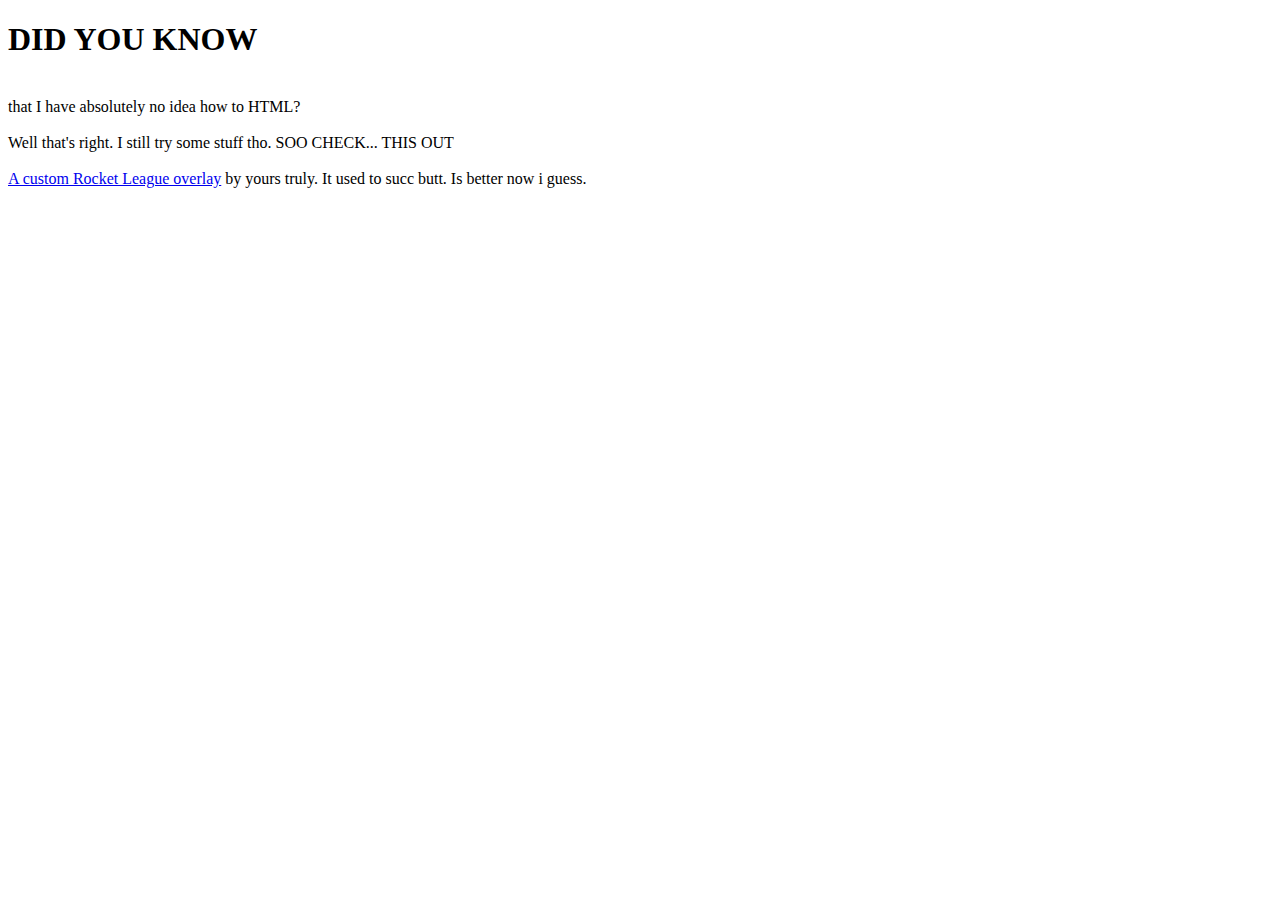
<file: index.html>
<!DOCTYPE html>
<html>
  <head>
    <title>Deniz Ozan's Sandbox</title>
  </head>
  <body>
    <h1>DID YOU KNOW</h1>
    <br>
    <div>that I have absolutely no idea how to HTML?</div> <br>
    <div>Well that's right. I still try some stuff tho. SOO CHECK... THIS OUT</div>
    <br>
    <li> <a href="/Overlay.html">A custom Rocket League overlay</a> by yours truly. It used to succ butt. Is better now i guess.</li>
  </body>
</html>
</file>
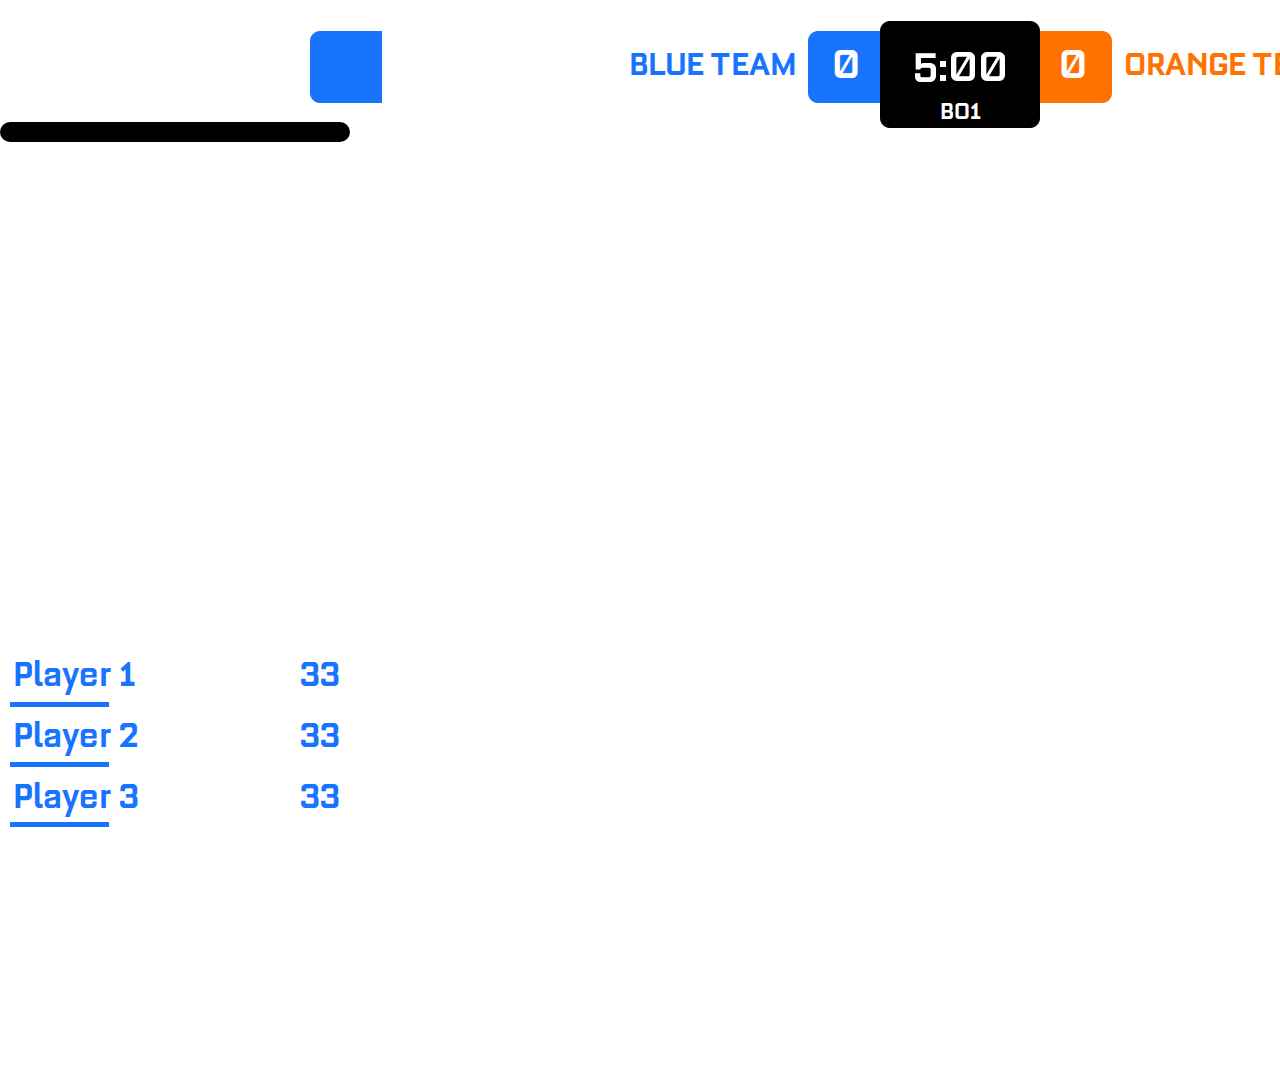
<file: RLOverlay/Overlay.html>
<html>
    <head>
        <script src="https://code.jquery.com/jquery-3.5.1.min.js" integrity="sha256-9/aliU8dGd2tb6OSsuzixeV4y/faTqgFtohetphbbj0=" crossorigin="anonymous"></script>
        <title>Overlay by Deniz</title>
        <link rel="stylesheet" type="text/css" href="trl_style.css"/>
        <link rel="stylesheet" type="font/tff" href="Bourgeois-Bold.ttf"/>
        <meta charset="utf-8">
    </head>
    <!--<body>-->
    <body style="background-image: url('')">
        <!-- <img src="Concept Design 2023-07-17.png"> -->
        <!-- <style src="trl_style.css"></style> -->
        <div class="scorebug">
            <div class="team-info-left">
                <div class="team left">
                    <div id="leftName" class="team name">BLUE TEAM</div>
                    <div id="leftScore" class="team score">0</div>
                    </div>
                </div>
            <div class="team-info-right">
                <div class="team right">
                    <div id="rightScore" class="team score">0</div>
                    <div id="rightName" class="team name">ORANGE TEAM</div>
                </div>
            </div>
        <div class="timer" id="gameTime" style="font-size: 37pt;">5:00</div>
        <div class="series" id="bestOfSeries" style="font-size: 20pt;">BO1</div>
        </div>

        <!-- Player List -->
        <div class="left-playerlist">
            <!-- Left (Blue) Team -->
            <table id= "teamLeftPlayers" class="team players">
                <tr class="player1">
                    <div class="background" id="player1Background"></div>
                    <td class="name" id="player1Name">Player 1</td>
                    <td class="leftboost" id="player1Boost">33</td>
                    <div class="blue-boost-bar" id="player1BoostBar" style="width: 99px;"></div>
                </tr>
                <tr class="player2">
                    <div class="background" id="player2Background"></div>
                    <td class="name" id="player2Name">Player 2</td>
                    <td class="leftboost" id="player2Boost">33</td>
                    <div class="blue-boost-bar" id="player2BoostBar" style="width: 99px;"></div>
                </tr>
                <tr class="player3">
                    <div class="background" id="player3Background"></div>
                    <td class="name" id="player3Name">Player 3</td>
                    <td class="leftboost" id="player3Boost">33</td>
                    <div class="blue-boost-bar" id="player3BoostBar" style="width: 99px;"></div>
                </tr>
            </table>
        </div>
        <div class="target">
            <div class="target-stats-background"></div>
            <table class="target player">
                <tr class="target detail">
                    <div class="target-player-background"></div>
                    <th id="targetName" class="target name">Targeted Player</th>
                </tr>
                <tr class="target stats 1">
                    <th class="stat-label" id="goalLabel">Gol: </th>
                    <th class="stat-integers" id="targetGoal" class="target goal">0</th>
                    <th class="stat-label" id="shotLabel">Şut: </th>
                    <th class="stat-integers" id="targetShot" class="target shot">0</th>
                </tr> <!-- test -->
                <tr class="target stats 2">
                    <th class="stat-label" id="assistLabel">Asist: </th>
                    <th class="stat-integers" id="targetAssist" class="target assist">0</th>
                    <th class="stat-label" id="scoreLabel">Skor: </th>
                    <th class="stat-integers" id="targetScore" class="target score">1000</th>
                </tr>
                <tr class="target stats 3">
                    <th class="stat-label" id="saveLabel">Kurtarış: </th>
                    <th class="stat-integers" id="targetSave" class="target save">0</th>
                    <th class="stat-label" id="demoLabel">Patlatma: </th>
                    <th class="stat-integers" id="targetDemo" class="target demo">0</th>
                </tr>
            </table>
        </div>
        <div class="right-playerlist">
            <table id="teamRightPlayers" class="team players">
                <tr class="player4">
                    <div class="background" id="player4Background"></div>
                    <td class="rightboost" id="player4Boost">33</td>
                    <td class="name" id="player4Name">Player 4</td>
                    <div class="orange-boost-bar" id="player4BoostBar" style="width: 99px;"></div>
                </tr>
                <tr class="player5">
                    <div class="background" id="player5Background"></div>
                    <td class="rightboost" id="player5Boost">33</td>
                    <td class="name" id="player5Name">Player 5</td>
                    <div class="orange-boost-bar" id="player5BoostBar" style="width: 99px;"></div>
                </tr>
                <tr class="player6">
                    <div class="background" id="player6Background"></div>
                    <td class="rightboost" id="player6Boost">33</td>
                    <td class="name" id="player6Name">Player 6</td>
                    <div class="orange-boost-bar" id="player6BoostBar" style="width: 99px;"></div>
                </tr>
            </table>
        </div>
        <script src="WsSubscribers_script.js"></script>
        <script src="https://cdn.jsdelivr.net/npm/bootstrap@5.3.3/dist/js/bootstrap.bundle.min.js" integrity="sha384-YvpcrYf0tY3lHB60NNkmXc5s9fDVZLESaAA55NDzOxhy9GkcIdslK1eN7N6jIeHz" crossorigin="anonymous"></script>
    </body>
</html>
</file>
<file: RLOverlay/trl_style.css>
@font-face {
    font-family: "Bourgeois";
    src: url("Bourgeois-Bold.ttf") format("truetype");
}

body {
    font-family: 'Bourgeois', sans-serif;
    font-weight: bold;
    width: 1920px;
    height: 1080px;
    position: relative;
    margin:0%;
    background-repeat: no-repeat;
    background-position: center;
}

.scorebug {
    position: relative;
    background-image: url("Scoreboard.png");
    width: 1300px;
    height: 122px;
    top: 67px;
    left: 50%;
    transform: translate(-50%, -50%);
}

.timer {
    position: absolute;
    text-align: center;
    left: 50%;
    top: 56px;
    color: rgb(255, 255, 255);
    transform: translate(-50%, -50%);
}

.series {
    position: absolute;
    text-align: center;
    left: 50%;
    top: 103px;
    transform: translate(-50%, -50%);
    color: rgb(255, 255, 255);
}

.team-name {
    position: absolute;
    transform: translate(-100%, -50%);
    top: 54px;
}

#leftName {
    position: absolute;
    font-size: 28pt;
    font-weight: 700;
    width: 476px;
    height: 72px;
    top: 32px;
    left: 10px;
    text-anchor: end;
    text-align: right;
    color: #1873ff;
}

#leftScore {
    position: absolute;
    font-size: 35pt;
    width: 72px;
    height: 72px;
    text-align: center;
    text-anchor: middle;
    color: rgb(255, 255, 255);
    left: 38.50%;
    top: 21%;
}

#rightName {
    position: absolute;
    font-size: 28pt;
    width: 476px;
    height: 72px;
    top: 32px;
    right: 10px;
    text-anchor: start;
    text-align: left;
    color: #ff7200;
}

#rightScore {
    position: absolute;
    font-size: 35pt;
    width: 72px;
    height: 72px;
    text-align: center;
    text-anchor: middle;
    color: rgb(255, 255, 255);
    right: 38.50%;
    top: 21%;
}

.target {
    width: 350px;
    height: 20px;
    color: white;
    font-size: 30pt;
    text-align: left;
}

.target-stats-background {
    width: 350px;
    height:20px;
    background-color: black;
    border-radius: 12px;
}

.target-player-background {
    background-color: white;
    border-radius: 12px 12px 0px 12px;    
}

.team.players {
    position: absolute;
    width: 333px;
    height: 184px;
    font-size: 30pt;
    top: 640px;
}

#teamLeftPlayers {
    color: #1873ff;
    left: 10px;
}

.leftboost {
    text-anchor: end;
    text-align: right;
}

.rightboost {
    text-anchor: start;
    text-align: left;
}

#teamRightPlayers {
    color: #ff7200;
    right: 10px;
    text-align: right;
}

.background {
    position:absolute;
    width: 350px;
    height: 55px;
    background-color: white;
    border-radius: 12px;
}

/* Left team boost bars */
#player1BoostBar {
    transition-timing-function: cubic-bezier(0.19, 1, 0.22, 1);
    position:absolute;
    top: 65%;
    left: 10px;
    max-width:300px;
    height: 5px;
    color: #1873ff;
}

#player1Background {
    top: 60.3%;
    left: 3px;
}

#player2BoostBar {
    transition-timing-function: cubic-bezier(0.19, 1, 0.22, 1);
    position:absolute;
    top: 70.6%;
    left: 10px;
    max-width:300px;
    height: 5px;
    color: #1873ff;
}

#player2Background {
    top: 66.0%;
    left: 3px;
}

#player3BoostBar {
    transition-timing-function: cubic-bezier(0.19, 1, 0.22, 1);
    position: absolute;
    top: 76.1%;
    left: 10px;
    max-width:300px;
    height: 5px;
    color: #1873ff;
}

#player3Background {
    top: 71.7%;
    left: 3px;
}

/* Right team players */
.right-playerlist.name {
    text-align: right;
}

/* Right team boost bars */

.blue-boost-bar{
    transition-timing-function: cubic-bezier(0.19, 1, 0.22, 1);
    background-color:#1873ff;
    left: 10px;
    offset-anchor: left;
    height:5px;
}

.orange-boost-bar {
    transition-timing-function: cubic-bezier(0.19, 1, 0.22, 1);
    background-color:#ff7200;
    right: 10px;
    offset-anchor: right;
    height: 5px;
}

#player4BoostBar {
    position: absolute;
    top: 65%;
}

#player4Background {
    top: 60.3%;
    right: 3px;
}

#player5BoostBar {
    position: absolute;
    top: 70.5%;
}
/* aaa */
#player5Background {
    top: 66.0%;
    right: 3px;
}

#player6BoostBar {
    position: absolute;
    top: 76.1%;
}

#player6Background {
    top: 71.7%;
    right: 3px;
}

.stat-integers {
    text-align: right;

}
</file>
